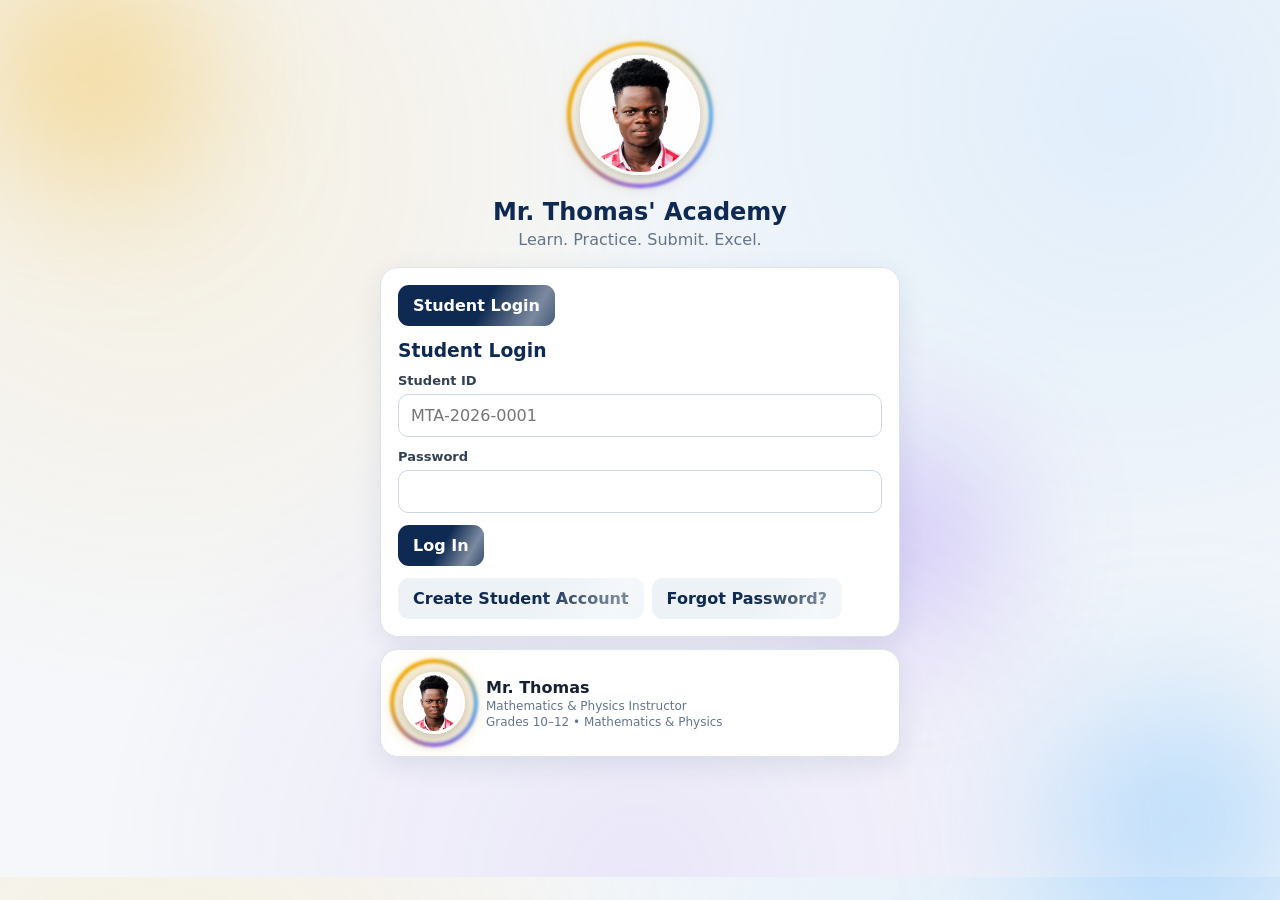
<file: index.html>
<!doctype html>
<html lang="en">
<head>
<meta charset="utf-8">
<meta name="viewport" content="width=device-width,initial-scale=1,viewport-fit=cover">
<meta name="theme-color" content="#0F2A52">
<meta name="description" content="Mr. Thomas' Academy — Learn. Practice. Submit. Excel.">
<title>Mr. Thomas' Academy</title>
<style>
:root{--navy:#0F2A52;--gold:#F2A900;--green:#2F7D4F;--bg:#F5F7FA;--white:#fff;--ink:#172033;--muted:#64748b;--line:#dce3ec;--danger:#b42318;--shadow:0 8px 28px rgba(15,42,82,.09);--glow-a:#F2A900;--glow-b:#4FACFE;--glow-c:#8b5cf6}
*{box-sizing:border-box}body{margin:0;background:var(--bg);color:var(--ink);font-family:Inter,system-ui,-apple-system,Segoe UI,Roboto,Arial,sans-serif}button,input,select,textarea{font:inherit}button{cursor:pointer}.hidden{display:none!important}
header{background:linear-gradient(135deg,var(--navy),#173d73);color:white;position:sticky;top:0;z-index:20}.topbar{max-width:1180px;margin:auto;padding:14px 18px;display:flex;align-items:center;justify-content:space-between;gap:12px}.brand{display:flex;gap:12px;align-items:center}.crest{width:44px;height:44px;border-radius:12px;background:var(--gold);color:var(--navy);display:grid;place-items:center;font-weight:900}.brand h1{font-size:17px;margin:0}.brand p{font-size:11px;margin:3px 0 0;opacity:.8}.iconbtn{border:1px solid #ffffff35;background:#ffffff12;color:white;border-radius:10px;padding:9px 11px}
main{max-width:1180px;margin:auto;padding:20px 14px 90px}.hero{background:linear-gradient(135deg,#fff,#eef4fb);border:1px solid var(--line);border-radius:22px;padding:24px;box-shadow:var(--shadow);margin-bottom:18px}.hero h2{margin:0;color:var(--navy);font-size:clamp(25px,6vw,42px)}.hero p{color:var(--muted);margin:8px 0 0}.grid{display:grid;grid-template-columns:repeat(12,1fr);gap:14px}.col-12{grid-column:span 12}.col-8{grid-column:span 8}.col-6{grid-column:span 6}.col-4{grid-column:span 4}.card{background:var(--white);border:1px solid var(--line);border-radius:18px;padding:17px;box-shadow:var(--shadow)}.card h3{margin:0 0 12px;color:var(--navy)}.stats{display:grid;grid-template-columns:repeat(4,1fr);gap:10px}.stat{padding:15px;border-radius:14px;background:#f8fafc;border:1px solid var(--line)}.stat b{display:block;font-size:25px;color:var(--navy)}.stat span{font-size:12px;color:var(--muted)}
.btn{border:0;border-radius:11px;padding:11px 15px;font-weight:700;background:var(--navy);color:white}.btn.gold{background:var(--gold);color:var(--navy)}.btn.green{background:var(--green)}.btn.light{background:#edf2f7;color:var(--navy)}.btn.danger{background:#fee4e2;color:var(--danger)}.btn:disabled{opacity:.55;cursor:not-allowed}.actions{display:flex;flex-wrap:wrap;gap:8px}
label{display:block;font-size:13px;font-weight:700;margin:0 0 6px;color:#344054}input,select,textarea{width:100%;border:1px solid #cbd5e1;border-radius:10px;padding:11px 12px;background:white;color:var(--ink);outline:none}input:focus,select:focus,textarea:focus{border-color:var(--navy);box-shadow:0 0 0 3px #0f2a5214}textarea{min-height:100px;resize:vertical}.field{margin-bottom:12px}.formgrid{display:grid;grid-template-columns:repeat(2,1fr);gap:12px}.full{grid-column:1/-1}.muted{color:var(--muted)}.small{font-size:12px}.pill{display:inline-flex;padding:5px 9px;border-radius:999px;background:#edf2f7;color:var(--navy);font-size:11px;font-weight:800}.pill.green{background:#e7f5ec;color:#24613d}.pill.gold{background:#fff4d6}.pill.red{background:#fee4e2;color:#9d2118}
table{width:100%;border-collapse:collapse;font-size:13px}th,td{text-align:left;padding:10px;border-bottom:1px solid var(--line);vertical-align:top}th{color:var(--muted);font-size:11px;text-transform:uppercase}a{color:#1456a0}.empty{text-align:center;padding:25px;color:var(--muted)}
.auth{max-width:520px;margin:30px auto}.auth .logo{text-align:center;margin-bottom:18px}.logo .photo-orb{margin-bottom:8px}.logo h2{margin:10px 0 4px;color:var(--navy)}.logo p{margin:0;color:var(--muted)}
nav.bottom{position:fixed;bottom:0;left:0;right:0;background:white;border-top:1px solid var(--line);display:flex;justify-content:center;z-index:30;padding:7px max(7px,env(safe-area-inset-left)) calc(7px + env(safe-area-inset-bottom))}.navinner{width:min(760px,100%);display:flex;overflow:auto}.navitem{flex:1;min-width:74px;border:0;background:none;padding:7px 4px;color:var(--muted);font-size:10px}.navitem b{display:block;font-size:18px;margin-bottom:2px}.navitem.active{color:var(--navy);font-weight:800}
.toast{position:fixed;right:14px;top:75px;z-index:50;max-width:360px;background:var(--navy);color:white;padding:12px 15px;border-radius:12px;box-shadow:var(--shadow)}.toast.err{background:var(--danger)}.spinner{display:inline-block;width:16px;height:16px;border:2px solid #ffffff66;border-top-color:white;border-radius:50%;animation:spin .7s linear infinite;vertical-align:-3px}@keyframes spin{to{transform:rotate(360deg)}}.modal{position:fixed;inset:0;background:#0b173366;display:grid;place-items:center;z-index:40;padding:15px}.modal>div{background:white;border-radius:18px;max-width:650px;width:100%;max-height:90vh;overflow:auto;padding:20px}.photo{width:82px;height:82px;border-radius:50%;object-fit:cover;border:4px solid white;box-shadow:0 2px 12px #0002;background:#e8eef5}.teacher-photo{width:64px;height:64px;border-radius:50%;object-fit:cover}.filebox{border:1px dashed #9aabc0;border-radius:12px;padding:14px;background:#f8fafc}.danger-text{color:var(--danger)}
@media(max-width:760px){.col-8,.col-6,.col-4{grid-column:span 12}.stats{grid-template-columns:repeat(2,1fr)}.formgrid{grid-template-columns:1fr}.hero{padding:18px}.topbar{padding:10px 12px}table{min-width:700px}.tablewrap{overflow:auto}}

/* ================= MODERN ANIMATED UPGRADE ================= */
@keyframes floatY{0%,100%{transform:translateY(0)}50%{transform:translateY(-14px)}}
@keyframes floatSlow{0%,100%{transform:translate(0,0) scale(1)}50%{transform:translate(24px,-34px) scale(1.06)}}
@keyframes spinGlow{to{transform:rotate(360deg)}}
@keyframes spinGlowRev{to{transform:rotate(-360deg)}}
@keyframes fadeUp{from{opacity:0;transform:translateY(16px)}to{opacity:1;transform:translateY(0)}}
@keyframes shimmerBar{0%{background-position:0% 0}100%{background-position:200% 0}}
@keyframes pulseGlow{0%,100%{box-shadow:0 0 16px 2px rgba(242,169,0,.45),0 0 32px 6px rgba(242,169,0,.18)}50%{box-shadow:0 0 24px 5px rgba(79,172,254,.5),0 0 46px 10px rgba(79,172,254,.22)}}
@keyframes lightning{0%,100%{opacity:.5;transform:scale(1)}45%{opacity:1;transform:scale(1.06)}50%{opacity:.35;transform:scale(1)}55%{opacity:.95;transform:scale(1.04)}}

body{position:relative;overflow-x:hidden;background:
  radial-gradient(circle at 12% 18%,rgba(242,169,0,.10),transparent 40%),
  radial-gradient(circle at 88% 12%,rgba(79,172,254,.12),transparent 45%),
  radial-gradient(circle at 50% 100%,rgba(139,92,246,.10),transparent 50%),
  var(--bg);
}
.bg-orb{position:fixed;border-radius:50%;filter:blur(70px);z-index:0;pointer-events:none;opacity:.5}
.bg-orb.o1{width:320px;height:320px;background:radial-gradient(circle,var(--glow-a),transparent 70%);top:-90px;left:-70px;animation:floatSlow 15s ease-in-out infinite}
.bg-orb.o2{width:380px;height:380px;background:radial-gradient(circle,var(--glow-b),transparent 70%);bottom:-110px;right:-90px;animation:floatSlow 19s ease-in-out infinite reverse}
.bg-orb.o3{width:260px;height:260px;background:radial-gradient(circle,var(--glow-c),transparent 70%);top:45%;left:60%;animation:floatSlow 22s ease-in-out infinite}
header,main,nav.bottom,.modal{position:relative;z-index:1}

.card,.hero{position:relative;overflow:hidden;animation:fadeUp .5s cubic-bezier(.2,.8,.2,1) both;transition:transform .35s ease,box-shadow .35s ease}
.card:hover{transform:translateY(-4px);box-shadow:0 18px 40px rgba(15,42,82,.16),0 0 0 1px rgba(242,169,0,.10)}
.hero::before{content:"";position:absolute;top:0;left:0;right:0;height:4px;background:linear-gradient(90deg,var(--glow-a),var(--glow-b),var(--glow-c),var(--glow-a));background-size:250% 100%;animation:shimmerBar 5s linear infinite}

.btn{position:relative;overflow:hidden;transition:transform .2s ease,box-shadow .3s ease;isolation:isolate}
.btn::after{content:"";position:absolute;inset:0;background:linear-gradient(120deg,transparent 35%,rgba(255,255,255,.45) 50%,transparent 65%);background-size:220% 100%;background-position:200% 0;transition:background-position .6s ease}
.btn:hover::after{background-position:-40% 0}
.btn:hover{transform:translateY(-2px);box-shadow:0 8px 20px rgba(15,42,82,.25)}
.btn.gold:hover{box-shadow:0 8px 22px rgba(242,169,0,.5)}
.btn.green:hover{box-shadow:0 8px 22px rgba(47,125,79,.4)}
.btn:active{transform:translateY(0)}

/* Circular glow / lightning photo card */
.photo-orb{position:relative;display:inline-grid;place-items:center;width:var(--orb,86px);height:var(--orb,86px);flex:none}
.photo-orb__ring{position:absolute;inset:-8px;border-radius:50%;background:conic-gradient(from 0deg,var(--glow-a),var(--glow-b),var(--glow-c),var(--gold),var(--glow-a));animation:spinGlow 4.5s linear infinite;filter:blur(1.5px)}
.photo-orb__ring::after{content:"";position:absolute;inset:4px;border-radius:50%;background:var(--white)}
.photo-orb__glow{position:absolute;inset:-16px;border-radius:50%;background:radial-gradient(circle,rgba(242,169,0,.5),transparent 70%);animation:lightning 2.4s ease-in-out infinite;filter:blur(7px)}
.photo-orb img,.photo-orb .initials{position:relative;z-index:2;width:calc(var(--orb,86px) - 10px);height:calc(var(--orb,86px) - 10px);border-radius:50%;object-fit:cover;border:3px solid white;box-shadow:0 4px 18px rgba(15,42,82,.28);animation:floatY 5s ease-in-out infinite}
.photo-orb .initials{display:grid;place-items:center;background:linear-gradient(135deg,var(--navy),#173d73);color:var(--gold);font-weight:900;font-size:calc(var(--orb,86px)*.32)}
.photo-orb.sm{--orb:44px}
.photo-orb.md{--orb:72px}
.photo-orb.lg{--orb:130px}
.teacher-card{display:flex;align-items:center;gap:16px}
.teacher-card h2,.teacher-card h3{margin:0}
.teacher-card p{margin:2px 0 0}

.crest{position:relative;animation:pulseGlow 3.2s ease-in-out infinite}
nav.bottom{backdrop-filter:blur(10px);background:rgba(255,255,255,.85)}
.navitem{transition:transform .2s ease,color .2s ease}
.navitem.active{transform:translateY(-2px)}
.navitem.active b{filter:drop-shadow(0 0 6px rgba(242,169,0,.6))}
.stat{transition:transform .3s ease,box-shadow .3s ease}
.stat:hover{transform:translateY(-3px);box-shadow:0 10px 22px rgba(15,42,82,.14)}

@media(prefers-reduced-motion:reduce){*{animation-duration:.001ms!important;animation-iteration-count:1!important;transition-duration:.001ms!important}}

/* ===== Student dashboard: profile hero + subject cards ===== */
.student-hero{gap:22px}
.student-hero h2{font-size:clamp(22px,5vw,34px)}
.info-grid{display:grid;grid-template-columns:repeat(auto-fit,minmax(150px,1fr));gap:10px;margin-top:14px}
.info-item{background:#fff;border:1px solid var(--line);border-radius:12px;padding:9px 12px}
.info-item span{display:block;font-size:10px;font-weight:800;letter-spacing:.06em;text-transform:uppercase;color:var(--muted)}
.info-item b{display:block;font-size:14px;color:var(--navy);margin-top:2px;word-break:break-word}
.section-title{margin:22px 4px 10px;color:var(--navy);font-size:18px}
.subject-card{cursor:pointer;color:#fff;border:0;padding:24px;min-height:190px;display:flex;flex-direction:column;justify-content:space-between;text-align:left;width:100%}
.subject-card.math{background:linear-gradient(135deg,#0F2A52,#2563c9)}
.subject-card.physics{background:linear-gradient(135deg,#5b21b6,#4FACFE)}
.subject-card .sym{font-size:54px;line-height:1;opacity:.95;filter:drop-shadow(0 4px 10px rgba(0,0,0,.25))}
.subject-card h3{color:#fff;font-size:24px;margin:10px 0 4px}
.subject-card p{margin:0;opacity:.88;font-size:13px}
.subject-card .enter{margin-top:16px;align-self:flex-start;background:var(--gold);color:var(--navy);font-weight:800;border-radius:11px;padding:10px 16px;font-size:14px}
.subject-card:focus-visible{outline:3px solid var(--gold);outline-offset:3px}
@media(max-width:560px){.student-hero{flex-direction:column;text-align:center}.info-grid{text-align:left}}
.owner-actions{display:flex;flex-wrap:wrap;gap:10px;margin-top:14px}
.scope-note{margin-top:12px;padding:10px 12px;border-radius:12px;background:#e7f5ec;color:#24613d;font-size:13px;font-weight:600}
.row-item{padding:12px 0;border-bottom:1px solid var(--line)}
</style>
</head>
<body>
<div class="bg-orb o1"></div><div class="bg-orb o2"></div><div class="bg-orb o3"></div>
<header id="header" class="hidden"><div class="topbar"><div class="brand" id="brandBox"></div><button class="iconbtn" onclick="logout()">Log out</button></div></header>
<main id="app"></main>
<div id="toast" class="toast hidden"></div>
<div id="modal" class="modal hidden"><div id="modalBody"></div></div>
<nav id="bottomNav" class="bottom hidden"><div class="navinner" id="navInner"></div></nav>
<script>
const APP_CONFIG={academyName:"Mr. Thomas' Academy",tagline:"Learn. Practice. Submit. Excel.",teacherName:"Mr. Thomas",teacherRole:"Mathematics & Physics Instructor",teacherPhoto:"[data-uri]",googleAppsScriptUrl:"https://script.google.com/macros/s/AKfycbxEONbImqHPjVdcw5zVo08hDlB22tYhyboOszCPladhUa-_ofcq8hwWFMNDArod7ZyYFQ/exec",demoMode:false,maxFileSizeMB:20,maxPhotoSizeMB:50};
const KEY="mta_session"; let state={user:null,role:null,view:"dashboard",data:{}}; const $=s=>document.querySelector(s);
const esc=x=>String(x??"").replace(/[&<>"']/g,m=>({"&":"&amp;","<":"&lt;",">":"&gt;",'"':"&quot;","'":"&#039;"}[m]));
function toast(msg,err=false){const t=$("#toast");t.textContent=msg;t.className="toast"+(err?" err":"");t.classList.remove("hidden");setTimeout(()=>t.classList.add("hidden"),3500)}
function modal(html){$("#modalBody").innerHTML=html;$("#modal").classList.remove("hidden")}function closeModal(){$("#modal").classList.add("hidden")}
function api(action,data={},auth=true){if(APP_CONFIG.demoMode)return demoApi(action,data);if(!APP_CONFIG.googleAppsScriptUrl)throw Error("Google Apps Script URL is not configured.");return fetch(APP_CONFIG.googleAppsScriptUrl,{method:"POST",headers:{"Content-Type":"text/plain;charset=utf-8"},body:JSON.stringify({action,...data,token:auth?localStorage.getItem(KEY)||"":""})}).then(r=>r.json())}
function ok(x){if(!x.success)throw Error(x.error||"Request failed");return x.data}
function teacherOrb(size){const photo=APP_CONFIG.teacherPhoto;const inner=photo?`<img src="${photo}" alt="${esc(APP_CONFIG.teacherName)}">`:`<div class="initials">${esc((APP_CONFIG.teacherName||"T")[0])}</div>`;return `<div class="photo-orb ${size||""}"><div class="photo-orb__ring"></div><div class="photo-orb__glow"></div>${inner}</div>`}
function initHeader(){const b=$("#brandBox");if(b)b.innerHTML=`${teacherOrb("sm")}<div><h1>${esc(APP_CONFIG.academyName)}</h1><p>${esc(APP_CONFIG.tagline)}</p></div>`}
function setSession(u,role,token){state.user=u;state.role=role;if(token)localStorage.setItem(KEY,token);$("#header").classList.remove("hidden");$("#bottomNav").classList.remove("hidden");render();loadView()}
function logout(){localStorage.removeItem(KEY);state={user:null,role:null,view:"dashboard",data:{}};$("#header").classList.add("hidden");$("#bottomNav").classList.add("hidden");renderLogin()}

function checkPrivateOwnerRoute(){
  if(location.hash==="#owner"){
    $("#header").classList.add("hidden"); $("#bottomNav").classList.add("hidden");
    $("#app").innerHTML=`<section class="auth"><div class="logo">${teacherOrb("lg")}<h2>${esc(APP_CONFIG.academyName)}</h2><p>Private Owner Administration</p></div><div class="card"><div id="authBox"></div></div></section>`;
    showLogin("owner");
    return true;
  }
  return false;
}

function renderLogin(){ $("#header").classList.add("hidden");$("#bottomNav").classList.add("hidden");$("#app").innerHTML=`<section class="auth"><div class="logo">${teacherOrb("lg")}<h2>${esc(APP_CONFIG.academyName)}</h2><p>${esc(APP_CONFIG.tagline)}</p></div><div class="card"><div class="actions" style="margin-bottom:14px"><button class="btn" onclick="showLogin('student')">Student Login</button></div><div id="authBox"></div></div><div class="card teacher-card" style="margin-top:12px">${teacherOrb("md")}<div><b>${esc(APP_CONFIG.teacherName)}</b><p class="muted small">${esc(APP_CONFIG.teacherRole)}</p><p class="small muted">Grades 10–12 • Mathematics & Physics</p></div></div></section>`;showLogin("student")}
function showLogin(type){const b=$("#authBox");if(type==="student")b.innerHTML=`<h3>Student Login</h3><form onsubmit="studentLogin(event)"><div class="field"><label>Student ID</label><input id="sid" required placeholder="MTA-2026-0001"></div><div class="field"><label>Password</label><input id="spw" type="password" required></div><button class="btn" id="loginBtn">Log In</button></form><div class="actions" style="margin-top:12px"><button class="btn light" onclick="registerForm()">Create Student Account</button><button class="btn light" onclick="resetRequestForm()">Forgot Password?</button></div>`;else b.innerHTML=`<h3>Owner Login</h3><p class="muted small">Private administration access.</p><form onsubmit="ownerLogin(event)"><div class="field"><label>Owner email</label><input id="oemail" type="email" required autocomplete="username"></div><div class="field"><label>Password</label><input id="opw" type="password" required autocomplete="current-password"></div><button class="btn">Owner Login</button></form>`}
function registerForm(){modal(`<h3>Create Student Account</h3><form onsubmit="registerStudent(event)"><div class="formgrid"><div class="field full"><label>Full Name</label><input id="rname" required></div><div class="field"><label>Email</label><input id="remail" type="email" required></div><div class="field"><label>Phone (optional)</label><input id="rphone"></div><div class="field"><label>Grade</label><select id="rgrade" required><option value="">Select</option><option>Grade 10</option><option>Grade 11</option><option>Grade 12</option></select></div><div class="field"><label>Section/Class</label><input id="rsection" required></div><div class="field full"><label>School</label><input id="rschool" required></div><div class="field"><label>Password</label><input id="rpw" type="password" minlength="8" required></div><div class="field"><label>Confirm Password</label><input id="rcpw" type="password" minlength="8" required></div><div class="field full filebox"><label>Profile Photo (optional)</label><input id="rphoto" type="file"></div></div><div class="actions"><button class="btn" id="regBtn">Create Account</button><button type="button" class="btn light" onclick="closeModal()">Cancel</button></div></form>`)}
function filePayload(file,maxMB){return new Promise((resolve,reject)=>{if(!file)return resolve(null);if(maxMB&&file.size>maxMB*1024*1024)return reject(new Error("File exceeds "+maxMB+" MB."));const reader=new FileReader();reader.onload=()=>resolve(reader.result);reader.onerror=()=>reject(new Error("Could not read file."));reader.readAsDataURL(file)})}
async function registerStudent(e){e.preventDefault();if(rpw.value!==rcpw.value)return toast("Passwords do not match",true);const f=rphoto.files[0];const btn=$("#regBtn");btn.disabled=true;btn.innerHTML='<span class="spinner"></span> Creating…';try{let photoData=null;if(f){const pf=await shrinkPhoto(f);photoData=await filePayload(pf,APP_CONFIG.maxPhotoSizeMB)}const d=ok(await api("registerStudent",{fullName:rname.value,email:remail.value,phone:rphone.value,grade:rgrade.value,section:rsection.value,school:rschool.value,password:rpw.value,confirmPassword:rcpw.value,photoData,fileName:f?f.name:"",fileType:f?f.type:""},false));if(photoData&&d.profile&&d.profile.photoUrl)savePhotoCache(d.profile.studentId,d.profile.photoUrl,photoData);closeModal();toast("Account created. Your Student ID is "+d.profile.studentId);setSession(d.profile,"student",d.token)}catch(x){toast(x.message,true)}finally{btn.disabled=false;btn.textContent="Create Account"}}
async function studentLogin(e){e.preventDefault();try{const d=ok(await api("loginStudent",{studentId:sid.value.trim(),password:spw.value},false));setSession(d.profile,"student",d.token)}catch(x){toast(x.message,true)}}
async function ownerLogin(e){e.preventDefault();try{const d=ok(await api("loginOwner",{email:document.getElementById("oemail").value.trim(),password:document.getElementById("opw").value},false));setSession(d.owner,"owner",d.token)}catch(x){toast(x.message,true)}}
function resetRequestForm(){modal(`<h3>Forgot Password</h3><p class="muted small">Enter your registered email. A reset link will be sent to it.</p><form onsubmit="requestReset(event)"><div class="field"><label>Registered email</label><input id="resetIdent" type="email" required></div><button class="btn">Send Reset Link</button></form>`)}
async function requestReset(e){e.preventDefault();try{ok(await api("requestPasswordReset",{email:resetIdent.value.trim()},false));closeModal();toast("If the account exists, a reset email has been sent.")}catch(x){toast(x.message,true)}}
function render(){if(!state.user){if(checkPrivateOwnerRoute())return;return renderLogin();}const nav=state.role==="owner"?["dashboard","students","assignments","submissions","resources","announcements","grades","courses","feedback"]:["dashboard","assignments","practice","resources","courses","grades","announcements","feedback","profile"];$("#navInner").innerHTML=nav.map(v=>`<button class="navitem ${(state.view===v||(v==="dashboard"&&(state.view==="subject"||state.view==="class")))?"active":""}" onclick="go('${v}')"><b>${({dashboard:"⌂",students:"♟",assignments:"▣",submissions:"↥",resources:"▤",practice:"✦",grades:"✓",announcements:"!",courses:"◫",feedback:"✎",profile:"●"})[v]}</b>${v[0].toUpperCase()+v.slice(1)}</button>`).join("");const page=state.role==="owner"?ownerPage():studentPage();$("#app").innerHTML=page}
function go(v){state.view=v;render();loadView()}
async function loadView(){try{if(state.role==="student"){if(state.view==="dashboard")state.data=ok(await api("getStudentDashboard",{studentId:state.user.studentId}));else if(state.view==="subject"){state.data.assignments=(ok(await api("getAssignments",{grade:state.user.grade}))||{}).assignments||[];state.data.resources=(ok(await api("getResources",{grade:state.user.grade}))||{}).resources||[]}else if(state.view==="assignments")state.data.assignments=(ok(await api("getAssignments",{grade:state.user.grade}))||{}).assignments;else if(["resources","practice"].includes(state.view)){const rlist=(ok(await api("getResources",{grade:state.user.grade}))||{}).resources||[];state.data.resources=state.view==="practice"?rlist.filter(r=>String(r.category)==="Practice"):rlist;}else if(state.view==="grades")state.data.grades=(ok(await api("getGrades",{studentId:state.user.studentId}))||{}).grades;else if(state.view==="courses")state.data.courses=(ok(await api("getCourses",{}))||{}).courses||[];else if(state.view==="announcements")state.data.announcements=(ok(await api("getAnnouncements",{grade:state.user.grade}))||{}).announcements;else if(state.view==="profile")state.data.profile=(ok(await api("getStudent",{studentId:state.user.studentId}))||{}).profile;}else{
  const b=ok(await api("getOwnerBundle"));
  state.data=state.data||{};
  state.data.stats=b.stats; state.data.students=b.students; state.data.assignments=b.assignments;
  state.data.submissions=b.submissions; state.data.grades=b.grades; state.data.resources=b.resources;
  state.data.announcements=b.announcements; state.data.courses=b.courses; state.data.logs=b.logs; state.data.feedback=b.feedback;
}render()}catch(x){toast(x.message,true)}}
function studentPage(){if(state.view==="dashboard")return studentDashboard();if(state.view==="subject")return studentSubject();if(state.view==="assignments")return studentAssignments();if(state.view==="resources"||state.view==="practice")return studentResources();if(state.view==="courses")return studentCourses();if(state.view==="grades")return studentGrades();if(state.view==="announcements")return studentAnnouncements();if(state.view==="feedback")return studentFeedback();if(state.view==="profile")return profilePage();return `<div class="card">Select a section.</div>`}
function studentCourses(){const arr=state.data.courses||[];return `<div class="hero"><h2>My Courses</h2><p>Courses for ${esc(gradeLabel(state.user.grade))}.</p></div><div class="grid">${arr.length?arr.map(x=>`<div class="col-6"><div class="card"><span class="pill">${esc(x.subject)}</span><h3>${esc(x.courseName)}</h3><p class="muted small">${esc(x.description)}</p></div></div>`).join(""):`<div class="col-12"><div class="card empty">No courses have been added for your grade yet.</div></div>`}</div>`}
function studentFeedback(){return `<div class="hero"><h2>Comments & Feedback</h2><p>Share a comment, question, or suggestion with ${esc(APP_CONFIG.teacherName)}. Your message goes straight to the owner dashboard.</p></div><div class="card"><form onsubmit="sendFeedback(event)"><div class="field"><label>Your message</label><textarea id="fbMessage" required maxlength="2000" placeholder="Type your comment or feedback here…"></textarea></div><button class="btn green" id="fbBtn">Send Feedback</button></form></div>`}
async function sendFeedback(e){e.preventDefault();const msg=$("#fbMessage").value.trim();if(!msg)return toast("Please enter a message",true);const btn=$("#fbBtn");btn.disabled=true;btn.innerHTML='<span class="spinner"></span> Sending…';try{ok(await api("submitFeedback",{message:msg}));$("#fbMessage").value="";toast("Thank you — your feedback has been sent.")}catch(x){toast(x.message,true)}finally{btn.disabled=false;btn.textContent="Send Feedback"}}
function driveId(u){const t=String(u||"");const m=t.match(/\/d\/([-\w]{20,})/)||t.match(/[?&]id=([-\w]{20,})/);return m?m[1]:""}
function savePhotoCache(studentId,photoUrl,data){try{localStorage.setItem("mta_photo_"+studentId,JSON.stringify({id:driveId(photoUrl),data}))}catch(e){}}
function photoSrc(p){if(!p||!p.photoUrl)return "";try{const c=JSON.parse(localStorage.getItem("mta_photo_"+(p.studentId||""))||"null");if(c&&c.data&&c.id&&c.id===driveId(p.photoUrl))return c.data}catch(e){}const id=driveId(p.photoUrl);return id?"https://drive.google.com/thumbnail?id="+id+"&sz=w400":""}
function imgFail(el){const d=document.createElement("div");d.textContent=el.dataset.i||"S";if(el.closest&&el.closest(".photo-orb"))d.className="initials";else{d.className="photo";d.style.cssText="display:grid;place-items:center;color:var(--navy);font-weight:900"}el.replaceWith(d)}
function studentOrb(p,size){const name=(p&&p.fullName)||"S";const ini=esc(name[0].toUpperCase());const src=photoSrc(p);const inner=src?`<img src="${esc(src)}" alt="${esc(name)}" data-i="${ini}" referrerpolicy="no-referrer" onerror="imgFail(this)">`:`<div class="initials">${ini}</div>`;return `<div class="photo-orb ${size||""}"><div class="photo-orb__ring"></div><div class="photo-orb__glow"></div>${inner}</div>`}
async function shrinkPhoto(f,maxPx=500){try{const u=URL.createObjectURL(f);const im=await new Promise((res,rej)=>{const i=new Image();i.onload=()=>res(i);i.onerror=rej;i.src=u});URL.revokeObjectURL(u);const sc=Math.min(1,maxPx/Math.max(im.naturalWidth,im.naturalHeight));const w=Math.max(1,Math.round(im.naturalWidth*sc)),h=Math.max(1,Math.round(im.naturalHeight*sc));const c=document.createElement("canvas");c.width=w;c.height=h;c.getContext("2d").drawImage(im,0,0,w,h);const b=await new Promise(r=>c.toBlob(r,"image/jpeg",.85));return b||f}catch(e){return f}}
function infoItem(l,v){return `<div class="info-item"><span>${esc(l)}</span><b>${esc(v||"—")}</b></div>`}
const SUBJECTS={Mathematics:{cls:"math",sym:"∑",blurb:"Algebra, calculus, geometry and problem solving."},Physics:{cls:"physics",sym:"⚛",blurb:"Mechanics, waves, electricity and modern physics."}};
function subjectCard(name){const x=SUBJECTS[name];return `<div class="col-6"><button class="card subject-card ${x.cls}" onclick="openSubject('${name}')" aria-label="Enter ${name}"><div><div class="sym">${x.sym}</div><h3>${name}</h3><p>${x.blurb}</p></div><span class="enter">Enter ${name} →</span></button></div>`}
function openSubject(name){state.subject=name;go("subject")}
function sameSubject(a,b){return String(a||"").trim().toLowerCase()===String(b||"").trim().toLowerCase()}
function studentSubject(){const sub=state.subject||"Mathematics";const x=SUBJECTS[sub]||SUBJECTS.Mathematics;const asg=(state.data.assignments||[]).filter(a=>sameSubject(a.subject,sub));const res=(state.data.resources||[]).filter(r=>sameSubject(r.subject,sub));return `<div class="hero"><button class="btn light" onclick="go('dashboard')" style="margin-bottom:12px">← Back to Dashboard</button><h2>${x.sym} ${esc(sub)}</h2><p>${esc(gradeLabel(state.user.grade))} • ${esc(x.blurb)}</p></div><div class="grid"><div class="col-6"><div class="card"><h3>Assignments</h3>${assignmentList(asg,true)}</div></div><div class="col-6"><div class="card"><h3>Learning Resources</h3>${res.length?res.map(r=>`<div style="padding:12px 0;border-bottom:1px solid var(--line)"><span class="pill">${esc(r.category)}</span> <b>${esc(r.title)}</b><div class="small muted">${esc(r.description)}</div><div class="actions" style="margin-top:7px"><a class="btn light" href="${esc(r.fileUrl)}" target="_blank">Open file</a></div></div>`).join(""):`<div class="empty">No ${esc(sub)} resources yet.</div>`}</div></div></div>`}
function studentDashboard(){const d=state.data||{};const p=d.profile||state.user;return `<div class="hero teacher-card student-hero">${studentOrb(p,"lg")}<div style="flex:1;min-width:0"><h2>Welcome, ${esc(p.fullName)}</h2><div class="info-grid">${infoItem("School",p.school)}${infoItem("Class",p.section)}${infoItem("Grade",gradeLabel(p.grade))}${infoItem("Student ID",p.studentId)}</div></div></div><h3 class="section-title">Choose your subject</h3><div class="grid">${subjectCard("Mathematics")}${subjectCard("Physics")}</div><h3 class="section-title">My progress</h3><div class="grid"><div class="col-12"><div class="card"><div class="stats">${stat("Assignments",d.stats?.assignments||0)}${stat("Pending",d.stats?.pending||0)}${stat("Submitted",d.stats?.submitted||0)}${stat("Graded",d.stats?.graded||0)}</div></div></div><div class="col-8"><div class="card"><h3>Recent Assignments</h3>${assignmentList(d.assignments||[],true)}</div></div><div class="col-4"><div class="card"><h3>Recent Grades</h3>${gradeList(d.grades||[])}</div></div></div>`}
function stat(a,b){return `<div class="stat"><b>${esc(b)}</b><span>${esc(a)}</span></div>`}
function assignmentList(a,withSubmit=false){if(!a.length)return `<div class="empty">No assignments found.</div>`;return a.map(x=>`<div style="padding:12px 0;border-bottom:1px solid var(--line)"><b>${esc(x.title)}</b> <span class="pill">${esc(x.subject)}</span><div class="small muted">${esc(x.grade)} • Due ${esc(x.dueDate||"—")}</div><div class="actions" style="margin-top:7px"><button class="btn light" onclick="viewAssignment('${esc(x.assignmentId)}')">View</button>${withSubmit&&!x.submitted?`<button class="btn green" onclick="submitForm('${esc(x.assignmentId)}')">Submit</button>`:""}${x.submitted?`<span class="pill green">Submitted</span>`:""}</div></div>`).join("")}
function gradeList(a){if(!a.length)return `<div class="empty">No grades yet.</div>`;return a.slice(0,5).map(x=>`<div style="padding:10px 0;border-bottom:1px solid var(--line)"><b>${esc(x.score)}/${esc(x.maxScore)}</b> <span class="pill">${esc(x.percentage)}%</span><div class="small muted">${esc(x.assignmentTitle||x.assignmentId)}</div></div>`).join("")}
async function viewAssignment(id){try{const x=(ok(await api("getAssignment",{assignmentId:id}))||{}).assignment||{};modal(`<h3>${esc(x.title)}</h3><p><span class="pill">${esc(x.subject)}</span> <span class="pill">${esc(x.grade)}</span></p><p>${esc(x.description)}</p><h4>Instructions</h4><p>${esc(x.instructions)}</p><p class="small muted">Posted: ${esc(x.postedDate)} • Due: ${esc(x.dueDate)} • Max score: ${esc(x.maxScore)}</p>${x.attachmentUrl?`<a class="btn light" href="${esc(x.attachmentUrl)}" target="_blank">Open attachment</a>`:""}<div style="margin-top:15px"><button class="btn green" onclick="closeModal();submitForm('${esc(id)}')">Submit assignment</button></div>`)}catch(e){toast(e.message,true)}}
function fmt(b){return b>=1048576?(b/1048576).toFixed(1)+" MB":Math.max(1,Math.round(b/1024))+" KB"}
let subFiles=[];const IMG_MAX=10,IMG_PX=1600;
function isImg(f){return /^image\//.test(f.type||"")||/\.(jpe?g|png|webp|heic|heif)$/i.test(f.name||"")}
function submitForm(id){subFiles=[];modal(`<h3>Submit Assignment</h3><p class="small muted">Upload <b>one document</b> (PDF, Word…) <b>or up to ${IMG_MAX} photos</b> of your work. Photos are combined into one PDF, in the order shown below.</p><div class="filebox"><label>Choose file(s) — maximum ${APP_CONFIG.maxFileSizeMB} MB in total</label><input id="subFile" type="file" multiple accept="image/*,.pdf,.doc,.docx,.xls,.xlsx,.ppt,.pptx,.txt,.zip"><p class="small muted" style="margin:8px 0 0">You can pick photos several times to add more.</p></div><div id="subList"></div><p id="subInfo" class="small muted"></p><button class="btn green" id="subBtn" onclick="submitAssignment('${esc(id)}')">Upload & Submit</button>`);$("#subFile").onchange=e=>{subFiles.push(...e.target.files);e.target.value="";renderSubList()}}
function renderSubList(){const box=$("#subList");if(!box)return;box.innerHTML=subFiles.map((f,i)=>`<div style="display:flex;align-items:center;gap:10px;padding:8px 0;border-bottom:1px solid var(--line)">${isImg(f)?`<img src="${URL.createObjectURL(f)}" alt="" style="width:44px;height:44px;object-fit:cover;border-radius:8px;background:#e8eef5">`:`<div class="pill">FILE</div>`}<div style="flex:1;min-width:0"><div class="small" style="overflow:hidden;text-overflow:ellipsis;white-space:nowrap">${isImg(f)&&subFiles.length>1?`Page ${i+1} • `:""}${esc(f.name)}</div><div class="small muted">${fmt(f.size)}</div></div><button type="button" class="btn light" style="padding:6px 9px" onclick="subMove(${i},-1)" ${i===0?"disabled":""}>↑</button><button type="button" class="btn light" style="padding:6px 9px" onclick="subMove(${i},1)" ${i===subFiles.length-1?"disabled":""}>↓</button><button type="button" class="btn danger" style="padding:6px 9px" onclick="subRemove(${i})">✕</button></div>`).join("");const imgs=subFiles.filter(isImg).length;$("#subInfo").textContent=subFiles.length?(imgs===subFiles.length?`${plural(imgs,"photo")} selected (max ${IMG_MAX}) — will be combined into one PDF.`:`${plural(subFiles.length,"file")} selected.`):""}
function subMove(i,d){const j=i+d;if(j<0||j>=subFiles.length)return;[subFiles[i],subFiles[j]]=[subFiles[j],subFiles[i]];renderSubList()}
function subRemove(i){subFiles.splice(i,1);renderSubList()}
function validateSubFiles(){if(!subFiles.length)return "Select a file or photos first";const imgs=subFiles.filter(isImg).length;if(imgs===subFiles.length){if(imgs>IMG_MAX)return `You can upload at most ${IMG_MAX} photos. Remove ${imgs-IMG_MAX}.`;return null}if(subFiles.length>1)return `Choose either one document or up to ${IMG_MAX} photos — not a mix.`;return null}
function imgToJpeg(f){return new Promise((res,rej)=>{const u=URL.createObjectURL(f);const im=new Image();im.onload=async()=>{try{let w=im.naturalWidth,h=im.naturalHeight;const sc=Math.min(1,IMG_PX/Math.max(w,h));w=Math.max(1,Math.round(w*sc));h=Math.max(1,Math.round(h*sc));const c=document.createElement("canvas");c.width=w;c.height=h;const x=c.getContext("2d");x.fillStyle="#fff";x.fillRect(0,0,w,h);x.drawImage(im,0,0,w,h);const blob=await new Promise(r=>c.toBlob(r,"image/jpeg",.82));if(!blob)throw 0;res({w,h,buf:new Uint8Array(await blob.arrayBuffer())})}catch(e){rej(new Error(`Could not process "${f.name}".`))}finally{URL.revokeObjectURL(u)}};im.onerror=()=>{URL.revokeObjectURL(u);rej(new Error(`Could not read "${f.name}". Please use a JPG or PNG photo.`))};im.src=u})}
function makePdf(pages){const enc=new TextEncoder(),parts=[],offs=[];let len=0;const push=b=>{const u=typeof b==="string"?enc.encode(b):b;parts.push(u);len+=u.length};push("%PDF-1.4\n");const n=pages.length;const obj=(num,body)=>{offs[num]=len;push(`${num} 0 obj\n${body}\nendobj\n`)};obj(1,"<< /Type /Catalog /Pages 2 0 R >>");obj(2,`<< /Type /Pages /Kids [${pages.map((_,i)=>`${3+3*i} 0 R`).join(" ")}] /Count ${n} >>`);pages.forEach((p,i)=>{const PW=595,PH=Math.round(595*p.h/p.w),pg=3+3*i,ct=4+3*i,im=5+3*i;obj(pg,`<< /Type /Page /Parent 2 0 R /MediaBox [0 0 ${PW} ${PH}] /Resources << /XObject << /Im0 ${im} 0 R >> >> /Contents ${ct} 0 R >>`);const cs=`q ${PW} 0 0 ${PH} 0 0 cm /Im0 Do Q`;obj(ct,`<< /Length ${cs.length} >>\nstream\n${cs}\nendstream`);offs[im]=len;push(`${im} 0 obj\n<< /Type /XObject /Subtype /Image /Width ${p.w} /Height ${p.h} /ColorSpace /DeviceRGB /BitsPerComponent 8 /Filter /DCTDecode /Length ${p.buf.length} >>\nstream\n`);push(p.buf);push("\nendstream\nendobj\n")});const total=2+3*n,xref=len;let x=`xref\n0 ${total+1}\n0000000000 65535 f \n`;for(let k=1;k<=total;k++)x+=String(offs[k]).padStart(10,"0")+" 00000 n \n";push(x+`trailer\n<< /Size ${total+1} /Root 1 0 R >>\nstartxref\n${xref}\n%%EOF`);return new Blob(parts,{type:"application/pdf"})}

async function submitAssignment(id){const err=validateSubFiles();if(err)return toast(err,true);const btn=$("#subBtn");btn.disabled=true;btn.innerHTML='<span class="spinner"></span> Preparing…';try{let blob,name,type;if(subFiles.length===1&&!isImg(subFiles[0])){blob=subFiles[0];name=blob.name;type=blob.type||"application/octet-stream";if(!blob.type)blob=new Blob([blob],{type})}else{const pages=[];for(const f of subFiles)pages.push(await imgToJpeg(f));blob=makePdf(pages);name="Work-"+(state.user.studentId||"student")+"-"+Date.now()+".pdf";type="application/pdf"}if(blob.size>APP_CONFIG.maxFileSizeMB*1024*1024)throw new Error("Your files are too large ("+fmt(blob.size)+"). Remove some photos or use smaller ones.");btn.innerHTML='<span class="spinner"></span> Uploading…';const fileData=await filePayload(blob,APP_CONFIG.maxFileSizeMB);ok(await api("submitAssignment",{assignmentId:id,fileData,fileName:name,fileType:type}));closeModal();toast("Assignment submitted");loadView()}catch(e){toast(e.message,true);btn.disabled=false;btn.textContent="Upload & Submit"}}
function studentAssignments(){return `<div class="hero"><h2>Assignments</h2><p>Assignments for ${esc(gradeLabel(state.user.grade))}.</p></div><div class="card">${assignmentList(state.data.assignments||[],true)}</div>`}
function studentResources(){const arr=state.data.resources||[];return `<div class="hero"><h2>${state.view==="practice"?"Practice Center":"Learning Resources"}</h2><p>Mathematics and Physics materials for ${esc(gradeLabel(state.user.grade))}.</p></div><div class="grid">${arr.length?arr.map(x=>`<div class="col-6"><div class="card"><span class="pill">${esc(x.category)}</span><h3>${esc(x.title)}</h3><p class="muted">${esc(x.description)}</p><p class="small">${esc(x.subject)} • ${esc(x.grade)}</p><a class="btn light" href="${esc(x.fileUrl)}" target="_blank">Open file</a></div></div>`).join(""):`<div class="col-12"><div class="card empty">No resources available.</div></div>`}</div>`}
function studentGrades(){return `<div class="hero"><h2>My Grades</h2></div><div class="card tablewrap"><table><thead><tr><th>Assignment</th><th>Score</th><th>Percent</th><th>Feedback</th><th>Date</th></tr></thead><tbody>${(state.data.grades||[]).map(x=>`<tr><td>${esc(x.assignmentTitle||x.assignmentId)}</td><td>${esc(x.score)}/${esc(x.maxScore)}</td><td>${esc(x.percentage)}%</td><td>${esc(x.feedback)}</td><td>${esc(x.gradedAt)}</td></tr>`).join("")||`<tr><td colspan="5" class="empty">No grades yet.</td></tr>`}</tbody></table></div>`}
function studentAnnouncements(){return `<div class="hero"><h2>Announcements</h2></div><div class="grid">${(state.data.announcements||[]).map(x=>`<div class="col-6"><div class="card"><span class="pill">${esc(x.audience)}</span><h3>${esc(x.title)}</h3><p>${esc(x.message)}</p><small class="muted">${esc(x.publishedAt)}</small></div></div>`).join("")||`<div class="col-12"><div class="card empty">No announcements.</div></div>`}</div>`}
function profilePage(){const p=state.data.profile||state.user;return `<div class="hero"><h2>My Profile</h2></div><div class="card"><div style="display:flex;gap:15px;align-items:center;margin-bottom:18px">${photoSrc(p)?`<img class="photo" src="${esc(photoSrc(p))}" alt="" data-i="${esc((p.fullName||"S")[0].toUpperCase())}" referrerpolicy="no-referrer" onerror="imgFail(this)">`:`<div class="photo" style="display:grid;place-items:center;color:var(--navy);font-weight:900">${esc((p.fullName||"S")[0])}</div>`}<div><h3>${esc(p.fullName)}</h3><span class="pill">${esc(p.studentId)}</span></div></div><div class="formgrid"><p><b>Grade</b><br>${esc(gradeLabel(p.grade))}</p><p><b>Section</b><br>${esc(p.section)}</p><p><b>School</b><br>${esc(p.school)}</p><p><b>Email</b><br>${esc(p.email)}</p><p><b>Phone</b><br>${esc(p.phone||"—")}</p><p><b>Status</b><br>${esc(p.status)}</p></div><div class="filebox"><label>Change profile photo</label><input id="newPhoto" type="file" onchange="uploadPhoto()"></div></div>`}
async function uploadPhoto(){const f=$("#newPhoto").files[0];if(!f)return;try{const pf=await shrinkPhoto(f);const data=await filePayload(pf,APP_CONFIG.maxPhotoSizeMB);const r=ok(await api("saveStudentPhoto",{photoData:data,fileName:pf===f?f.name:"photo.jpg",fileType:pf.type}))||{};if(r.photoUrl){savePhotoCache(state.user.studentId,r.photoUrl,data);state.user.photoUrl=r.photoUrl}toast("Profile photo updated");loadView()}catch(e){toast(e.message,true)}}
function ownerPage(){if(state.view==="dashboard")return ownerDashboard();if(state.view==="class")return ownerClass();if(state.view==="students")return ownerStudents();if(state.view==="assignments")return ownerAssignments();if(state.view==="submissions")return ownerSubmissions();if(state.view==="resources")return ownerResources();if(state.view==="announcements")return ownerAnnouncements();if(state.view==="grades")return ownerGrades();if(state.view==="courses")return ownerCourses();if(state.view==="feedback")return ownerFeedback()}
function ownerFeedback(){const arr=state.data.feedback||[];return `<div class="hero"><h2>Student Feedback</h2><p>Comments and feedback submitted by students.</p></div><div class="grid">${arr.length?arr.map(x=>`<div class="col-6"><div class="card"><span class="pill">${esc(x.studentName)} • Grade ${esc(x.grade)}</span><p style="margin-top:8px">${esc(x.message)}</p><div class="actions" style="margin-top:10px"><small class="muted">${esc(x.submittedAt)}</small><button class="btn danger" onclick="removeFeedback('${esc(x.feedbackId)}')">Delete</button></div></div></div>`).join(""):`<div class="col-12"><div class="card empty">No feedback submitted yet.</div></div>`}</div>`}
async function removeFeedback(id){try{ok(await api("deleteFeedback",{feedbackId:id}));toast("Feedback removed");loadView()}catch(e){toast(e.message,true)}}

const GRADES=["10","11","12"],SUBJ=["Mathematics","Physics"];
function gnum(g){return String(g??"").replace(/grade/ig,"").trim()}
function gradeLabel(g){const n=gnum(g);return n?"Grade "+n:""}
function plural(n,w){return n+" "+w+(n===1?"":"s")}
function inClass(o,g,sub){return gnum(o.grade)===g&&sameSubject(o.subject,sub)}
function ownerDashboard(){const d=state.data||{};const s=d.stats||{};const stu=d.students||[];
const classes=GRADES.map(g=>{const n=stu.filter(x=>gnum(x.grade)===g).length;return `<h3 class="section-title">${gradeLabel(g)} <span class="pill">${plural(n,"student")}</span></h3><div class="grid">${SUBJ.map(sub=>{const x=SUBJECTS[sub];const a=(d.assignments||[]).filter(o=>inClass(o,g,sub)).length;const r=(d.resources||[]).filter(o=>inClass(o,g,sub)).length;return `<div class="col-6"><button class="card subject-card ${x.cls}" onclick="openClass('${g}','${sub}')" aria-label="Manage ${gradeLabel(g)} ${sub}"><div><div class="sym">${x.sym}</div><h3>${gradeLabel(g)} • ${sub}</h3><p>${plural(a,"assignment")} • ${plural(r,"resource")}</p></div><span class="enter">Manage →</span></button></div>`}).join("")}</div>`}).join("");
return `<div class="hero teacher-card">${teacherOrb("lg")}<div><h2>Welcome back, ${esc(APP_CONFIG.teacherName)}</h2><p>${esc(APP_CONFIG.teacherRole)} • Full administration of ${esc(APP_CONFIG.academyName)}</p></div></div><h3 class="section-title">Your classes</h3><p class="muted small" style="margin:-4px 4px 0">Open a class to upload assignments and resources. Each upload is visible only to students of that grade.</p>${classes}<h3 class="section-title">Overview</h3><div class="card"><div class="stats">${stat("Total Students",s.totalStudents||0)}${stat("Grade 10",s.grade10||0)}${stat("Grade 11",s.grade11||0)}${stat("Grade 12",s.grade12||0)}</div><div class="stats" style="margin-top:10px">${stat("Active Assignments",s.activeAssignments||0)}${stat("Pending Submissions",s.pendingSubmissions||0)}${stat("Graded",s.gradedSubmissions||0)}${stat("Courses",s.courses||0)}</div></div>`}
function openClass(g,sub){state.cg=g;state.cs=sub;go("class")}
function ownerClass(){const g=state.cg||"10",sub=state.cs||"Mathematics",x=SUBJECTS[sub];const d=state.data||{};const asg=(d.assignments||[]).filter(o=>inClass(o,g,sub));const res=(d.resources||[]).filter(o=>inClass(o,g,sub));const n=(d.students||[]).filter(o=>gnum(o.grade)===g).length;
return `<div class="hero"><button class="btn light" onclick="go('dashboard')" style="margin-bottom:12px">← All classes</button><h2>${x.sym} ${gradeLabel(g)} • ${sub}</h2><p>${plural(n,"student")} enrolled</p><div class="scope-note">Anything uploaded here is visible only to ${gradeLabel(g)} students. Other grades cannot see or open it.</div><div class="owner-actions"><button class="btn gold" onclick="assignmentForm('${g}','${sub}')">+ New Assignment</button><button class="btn green" onclick="resourceForm('${g}','${sub}')">+ Upload Resource</button></div></div><div class="grid"><div class="col-6"><div class="card"><h3>Assignments (${asg.length})</h3>${asg.length?asg.map(a=>`<div class="row-item"><b>${esc(a.title)}</b><div class="small muted">Due ${esc(a.dueDate||"—")} • Max ${esc(a.maxScore)}</div><div class="actions" style="margin-top:7px"><button class="btn danger" onclick="ownerDelete('deleteAssignment',{assignmentId:'${esc(a.assignmentId)}'})">Delete</button></div></div>`).join(""):`<div class="empty">No ${sub} assignments for ${gradeLabel(g)} yet.</div>`}</div></div><div class="col-6"><div class="card"><h3>Resources (${res.length})</h3>${res.length?res.map(r=>`<div class="row-item"><span class="pill">${esc(r.category)}</span> <b>${esc(r.title)}</b><div class="small muted">${esc(r.description)}</div><div class="actions" style="margin-top:7px"><a class="btn light" href="${esc(r.fileUrl)}" target="_blank">Open file</a><button class="btn danger" onclick="ownerDelete('deleteResource',{resourceId:'${esc(r.resourceId)}'})">Delete</button></div></div>`).join(""):`<div class="empty">No ${sub} resources for ${gradeLabel(g)} yet.</div>`}</div></div></div>`}
function gsFields(g,sub){return `<div class="field"><label>Grade (class)</label><select id="fGrade" required onchange="gsHint()"><option value="">Select</option>${GRADES.map(x=>`<option value="${x}" ${x===g?"selected":""}>${gradeLabel(x)}</option>`).join("")}</select></div><div class="field"><label>Subject</label><select id="fSubject" required onchange="gsHint()"><option value="">Select</option>${SUBJ.map(x=>`<option ${x===sub?"selected":""}>${x}</option>`).join("")}</select></div><div class="full scope-note" id="gsHint"></div>`}
function gsHint(){const g=$("#fGrade").value,s=$("#fSubject").value;$("#gsHint").textContent=g&&s?`Only ${gradeLabel(g)} students will see this ${s} item.`:"Choose the grade and subject this is for."}
function assignmentForm(g,sub){modal(`<h3>New Assignment</h3><form onsubmit="saveAssignment(event)"><div class="formgrid">${gsFields(g,sub)}<div class="field full"><label>Title</label><input id="fTitle" required></div><div class="field full"><label>Description</label><textarea id="fDesc"></textarea></div><div class="field full"><label>Instructions</label><textarea id="fInstr"></textarea></div><div class="field"><label>Due date</label><input id="fDue" type="date"></div><div class="field"><label>Maximum score</label><input id="fMax" type="number" min="1" value="100"></div><div class="field full filebox"><label>Attachment (optional, max ${APP_CONFIG.maxFileSizeMB} MB)</label><input id="fFile" type="file"></div></div><div class="actions"><button class="btn gold" id="fBtn">Publish Assignment</button><button type="button" class="btn light" onclick="closeModal()">Cancel</button></div></form>`);gsHint()}
async function saveAssignment(e){e.preventDefault();const btn=$("#fBtn");btn.disabled=true;btn.innerHTML='<span class="spinner"></span> Publishing…';try{const f=$("#fFile").files[0];const att=f?await filePayload(f,APP_CONFIG.maxFileSizeMB):null;const g=$("#fGrade").value;ok(await api("createAssignment",{title:$("#fTitle").value.trim(),subject:$("#fSubject").value,grade:g,description:$("#fDesc").value,instructions:$("#fInstr").value,dueDate:$("#fDue").value,maxScore:$("#fMax").value||100,attachmentData:att,attachmentName:f?f.name:"",attachmentType:f?f.type:""}));closeModal();toast("Assignment published to "+gradeLabel(g));loadView()}catch(x){toast(x.message,true);btn.disabled=false;btn.textContent="Publish Assignment"}}
function resourceForm(g,sub){modal(`<h3>Upload Resource</h3><form onsubmit="saveResource(event)"><div class="formgrid">${gsFields(g,sub)}<div class="field full"><label>Title</label><input id="fTitle" required></div><div class="field"><label>Type</label><select id="fCat"><option>Learning Resource</option><option>Practice</option><option>Notes</option></select></div><div class="field full"><label>Description</label><textarea id="fDesc"></textarea></div><div class="field full filebox"><label>File (required, max ${APP_CONFIG.maxFileSizeMB} MB)</label><input id="fFile" type="file" required></div></div><div class="actions"><button class="btn green" id="fBtn">Upload Resource</button><button type="button" class="btn light" onclick="closeModal()">Cancel</button></div></form>`);gsHint()}
async function saveResource(e){e.preventDefault();const btn=$("#fBtn");btn.disabled=true;btn.innerHTML='<span class="spinner"></span> Uploading…';try{const f=$("#fFile").files[0];if(!f)throw new Error("Select a file");const fileData=await filePayload(f,APP_CONFIG.maxFileSizeMB);const g=$("#fGrade").value;ok(await api("uploadTeacherResource",{title:$("#fTitle").value.trim(),subject:$("#fSubject").value,grade:g,category:$("#fCat").value,description:$("#fDesc").value,fileData,fileName:f.name,fileType:f.type}));closeModal();toast("Resource uploaded to "+gradeLabel(g));loadView()}catch(x){toast(x.message,true);btn.disabled=false;btn.textContent="Upload Resource"}}
function ownerResources(){const arr=(state.data.resources||[]).slice().sort((a,b)=>gnum(a.grade).localeCompare(gnum(b.grade))||String(a.subject).localeCompare(String(b.subject)));return `<div class="hero"><h2>Resources</h2><p>All uploaded materials, by grade.</p><div class="owner-actions"><button class="btn green" onclick="resourceForm()">+ Upload Resource</button></div></div><div class="card tablewrap"><table><thead><tr><th>Grade</th><th>Subject</th><th>Title</th><th>Type</th><th>Actions</th></tr></thead><tbody>${arr.map(r=>`<tr><td>${esc(gradeLabel(r.grade))}</td><td>${esc(r.subject)}</td><td>${esc(r.title)}</td><td>${esc(r.category)}</td><td><a class="btn light" href="${esc(r.fileUrl)}" target="_blank">Open</a> <button class="btn danger" onclick="ownerDelete('deleteResource',{resourceId:'${esc(r.resourceId)}'})">Delete</button></td></tr>`).join("")||`<tr><td colspan="5" class="empty">No resources uploaded yet.</td></tr>`}</tbody></table></div>`}
async function ownerDelete(action,params){if(!confirm("Delete this permanently? This cannot be undone."))return;try{ok(await api(action,params));toast("Deleted");loadView()}catch(e){toast(e.message,true)}}
async function studentStatus(id,action){try{ok(await api(action,{studentId:id}));toast("Student updated");loadView()}catch(e){toast(e.message,true)}}

let stuQ="",stuG="",stuS="";
function stuFiltered(){const q=stuQ.trim().toLowerCase();return (state.data.students||[]).filter(x=>(!stuG||gnum(x.grade)===stuG)&&(!stuS||String(x.status).toLowerCase()===stuS)&&(!q||[x.studentId,x.fullName,x.email,x.school,x.section].some(v=>String(v||"").toLowerCase().includes(q))))}
function studentRows(){const arr=stuFiltered();return arr.map(x=>{const act=String(x.status).toLowerCase()==="active";return `<tr><td>${esc(x.studentId)}</td><td><b>${esc(x.fullName)}</b><div class="small muted">${esc(x.email)}</div></td><td>${esc(gradeLabel(x.grade))}<div class="small muted">Class ${esc(x.section)}</div></td><td>${esc(x.school)}</td><td><span class="pill ${act?"green":"red"}">${esc(x.status)}</span></td><td><div class="actions"><button class="btn light" onclick="resetStudentPw('${esc(x.studentId)}')">Reset password</button>${act?`<button class="btn danger" onclick="studentStatus('${esc(x.studentId)}','suspendStudent')">Suspend</button>`:`<button class="btn green" onclick="studentStatus('${esc(x.studentId)}','reactivateStudent')">Reactivate</button>`}<button class="btn danger" onclick="removeStudent('${esc(x.studentId)}')">Remove</button></div></td></tr>`}).join("")||`<tr><td colspan="6" class="empty">No students match.</td></tr>`}
function filterStudents(){stuQ=$("#stuQ").value;stuG=$("#stuG").value;stuS=$("#stuS").value;$("#stuBody").innerHTML=studentRows();$("#stuCount").textContent=plural(stuFiltered().length,"student")}
function ownerStudents(){return `<div class="hero"><h2>Students</h2><p><span id="stuCount">${plural(stuFiltered().length,"student")}</span> • Reset passwords, suspend or remove accounts.</p><div class="owner-actions"><button class="btn light" onclick="loadView()">Refresh</button></div></div><div class="card"><div class="formgrid" style="margin-bottom:12px"><div class="field full" style="margin:0"><input id="stuQ" type="search" placeholder="Search name, ID, email, school or class…" value="${esc(stuQ)}" oninput="filterStudents()"></div><div class="field" style="margin:0"><select id="stuG" onchange="filterStudents()"><option value="">All grades</option>${GRADES.map(g=>`<option value="${g}" ${g===stuG?"selected":""}>${gradeLabel(g)}</option>`).join("")}</select></div><div class="field" style="margin:0"><select id="stuS" onchange="filterStudents()"><option value="">All statuses</option><option value="active" ${stuS==="active"?"selected":""}>Active</option><option value="suspended" ${stuS==="suspended"?"selected":""}>Suspended</option></select></div></div><div class="tablewrap"><table><thead><tr><th>ID</th><th>Student</th><th>Grade / Class</th><th>School</th><th>Status</th><th>Actions</th></tr></thead><tbody id="stuBody">${studentRows()}</tbody></table></div></div>`}
function stuName(id){const x=(state.data.students||[]).find(s=>s.studentId===id);return x?x.fullName:id}
async function removeStudent(id){if(!confirm(`Permanently remove ${stuName(id)} (${id})?\n\nTheir account, submissions and grades will be deleted. This cannot be undone.\n\n(To just block access, use Suspend instead.)`))return;try{ok(await api("deleteStudent",{studentId:id}));toast("Student removed");loadView()}catch(e){toast(e.message,true)}}
async function resetStudentPw(id,custom){if(!custom&&!confirm(`Reset the password for ${stuName(id)} (${id})?\n\nTheir old password will stop working. You will get a new one to give them.`))return;try{const d=ok(await api("ownerResetStudentPassword",{studentId:id,newPassword:custom||""}));modal(`<h3>New password</h3><p><b>${esc(d.fullName)}</b> • ${esc(d.studentId)}</p><div class="card" style="text-align:center;box-shadow:none"><div id="newPwText" style="font-size:26px;font-weight:800;letter-spacing:.06em;color:var(--navy);word-break:break-all">${esc(d.password)}</div></div><p class="small muted">Give this to the student. It is shown only now and can't be viewed again (passwords are stored scrambled for safety). Ask them to keep it private.</p><div class="actions"><button class="btn gold" onclick="copyPw()">Copy password</button><button class="btn light" onclick="closeModal()">Done</button></div>`)}catch(e){toast(e.message,true)}}
function copyPw(){const t=$("#newPwText").textContent;(navigator.clipboard?navigator.clipboard.writeText(t):Promise.reject()).then(()=>toast("Password copied")).catch(()=>toast("Select and copy the password manually",true))}

function ownerAssignments(){return `<div class="hero"><h2>Assignments</h2><button class="btn gold" onclick="assignmentForm()">+ New Assignment</button></div><div class="grid">${(state.data.assignments||[]).map(x=>`<div class="col-6"><div class="card"><span class="pill">${esc(x.subject)} • Grade ${esc(x.grade)}</span><h3>${esc(x.title)}</h3><p>${esc(x.description)}</p><small>Due: ${esc(x.dueDate||"No due date")} • Max: ${esc(x.maxScore)}</small><div class="actions" style="margin-top:10px"><button class="btn danger" onclick="ownerDelete('deleteAssignment',{assignmentId:'${esc(x.assignmentId)}'})">Delete</button></div></div></div>`).join("")||`<div class="col-12"><div class="card empty">No assignments.</div></div>`}</div>`}

/* ===== Owner: Submissions, Grades, Courses, Announcements ===== */
function asgOf(id){return (state.data.assignments||[]).find(a=>String(a.assignmentId)===String(id))}
function gradeOfSub(sid){return (state.data.grades||[]).find(g=>String(g.submissionId)===String(sid))}
function dt(x){const d=new Date(x);return isNaN(d)?String(x||"—"):d.toLocaleString([], {dateStyle:"medium",timeStyle:"short"})}
function classPill(a){return a&&a.grade?`<span class="pill">${esc(gradeLabel(a.grade))} • ${esc(a.subject)}</span>`:""}
function gsFilterBar(idPrefix,fn,withStatus){return `<div class="formgrid" style="margin-bottom:12px"><div class="field full" style="margin:0"><input id="${idPrefix}Q" type="search" placeholder="Search student or assignment…" oninput="${fn}()"></div><div class="field" style="margin:0"><select id="${idPrefix}G" onchange="${fn}()"><option value="">All grades</option>${GRADES.map(g=>`<option value="${g}">${gradeLabel(g)}</option>`).join("")}</select></div><div class="field" style="margin:0"><select id="${idPrefix}Sub" onchange="${fn}()"><option value="">Both subjects</option>${SUBJ.map(x=>`<option>${x}</option>`).join("")}</select></div>${withStatus?`<div class="field full" style="margin:0"><select id="${idPrefix}S" onchange="${fn}()"><option value="">All submissions</option><option value="pending">Needs grading</option><option value="graded">Graded</option></select></div>`:""}</div>`}
function readFilters(pre){const v=id=>{const e=document.getElementById(pre+id);return e?e.value:""};return{q:v("Q").trim().toLowerCase(),g:v("G"),sub:v("Sub"),s:v("S")}}

/* --- Submissions --- */
function sbFiltered(){const f=readFilters("sb");return (state.data.submissions||[]).filter(x=>{const a=asgOf(x.assignmentId)||{};const g=gradeOfSub(x.submissionId);return (!f.g||gnum(a.grade)===f.g)&&(!f.sub||sameSubject(a.subject,f.sub))&&(!f.s||(f.s==="graded"?!!g:!g))&&(!f.q||[x.studentName,x.studentId,a.title].some(v=>String(v||"").toLowerCase().includes(f.q)))})}
function sbRows(){const arr=sbFiltered();return arr.map(x=>{const a=asgOf(x.assignmentId)||{};const g=gradeOfSub(x.submissionId);return `<tr><td><b>${esc(x.studentName)}</b><div class="small muted">${esc(x.studentId)}</div></td><td>${esc(a.title||x.assignmentId)}<div style="margin-top:4px">${classPill(a)}</div></td><td>${esc(dt(x.submittedAt))}${String(x.status)==="Late"?` <span class="pill red">Late</span>`:""}</td><td>${g?`<span class="pill green">${esc(g.score)}/${esc(g.maxScore)} • ${esc(g.percentage)}%</span>`:`<span class="pill gold">Needs grading</span>`}</td><td><div class="actions"><a class="btn light" href="${esc(x.fileUrl)}" target="_blank">Open work</a><button class="btn gold" onclick="gradeForm('${esc(x.submissionId)}')">${g?"Edit grade":"Grade"}</button><button class="btn danger" onclick="ownerDelete('deleteSubmission',{submissionId:'${esc(x.submissionId)}'})">Delete</button></div></td></tr>`}).join("")||`<tr><td colspan="5" class="empty">No submissions match.</td></tr>`}
function sbUpdate(){$("#sbBody").innerHTML=sbRows();$("#sbCount").textContent=plural(sbFiltered().length,"submission")}
function ownerSubmissions(){const all=state.data.submissions||[];const pending=all.filter(x=>!gradeOfSub(x.submissionId)).length;return `<div class="hero"><h2>Submissions</h2><p><span id="sbCount">${plural(all.length,"submission")}</span> • ${pending} waiting to be graded</p><div class="owner-actions"><button class="btn light" onclick="loadView()">Refresh</button></div></div><div class="card">${gsFilterBar("sb","sbUpdate",true)}<div class="tablewrap"><table><thead><tr><th>Student</th><th>Assignment</th><th>Submitted</th><th>Grade</th><th>Actions</th></tr></thead><tbody id="sbBody">${sbRows()}</tbody></table></div></div>`}
function gradeForm(submissionId){const x=(state.data.submissions||[]).find(s=>String(s.submissionId)===String(submissionId));if(!x)return toast("Submission not found",true);const a=asgOf(x.assignmentId)||{};const g=gradeOfSub(submissionId);const max=Number(g?g.maxScore:a.maxScore)||100;modal(`<h3>${g?"Edit grade":"Grade submission"}</h3><p><b>${esc(x.studentName)}</b> • ${esc(x.studentId)}<br><span class="small muted">${esc(a.title||x.assignmentId)}</span></p><p><a class="btn light" href="${esc(x.fileUrl)}" target="_blank">Open student's work</a></p><form onsubmit="saveGrade(event,'${esc(submissionId)}',${max})"><div class="formgrid"><div class="field"><label>Score (out of ${max})</label><input id="gScore" type="number" step="0.5" min="0" max="${max}" required value="${g?esc(g.score):""}"></div><div class="field full"><label>Feedback for the student</label><textarea id="gFb">${g?esc(g.feedback):""}</textarea></div></div><div class="actions"><button class="btn green" id="gBtn">Save grade</button><button type="button" class="btn light" onclick="closeModal()">Cancel</button></div></form>`)}
async function saveGrade(e,submissionId,max){e.preventDefault();const btn=$("#gBtn");btn.disabled=true;try{ok(await api("gradeSubmission",{submissionId,score:$("#gScore").value,maxScore:max,feedback:$("#gFb").value}));closeModal();toast("Grade saved");loadView()}catch(x){toast(x.message,true);btn.disabled=false}}

/* --- Grades --- */
function gdFiltered(){const f=readFilters("gd");return (state.data.grades||[]).filter(g=>{const a=asgOf(g.assignmentId)||{};const st=(state.data.students||[]).find(s=>s.studentId===g.studentId)||{};return (!f.g||gnum(a.grade)===f.g)&&(!f.sub||sameSubject(a.subject,f.sub))&&(!f.q||[st.fullName,g.studentId,a.title].some(v=>String(v||"").toLowerCase().includes(f.q)))})}
function gdRows(){const arr=gdFiltered();return arr.map(g=>{const a=asgOf(g.assignmentId)||{};const st=(state.data.students||[]).find(s=>s.studentId===g.studentId)||{};return `<tr><td><b>${esc(st.fullName||g.studentId)}</b><div class="small muted">${esc(g.studentId)}</div></td><td>${esc(a.title||g.assignmentId)}<div style="margin-top:4px">${classPill(a)}</div></td><td><b>${esc(g.score)}/${esc(g.maxScore)}</b> <span class="pill">${esc(g.percentage)}%</span></td><td>${esc(g.feedback||"—")}</td><td>${esc(dt(g.gradedAt))}</td><td><div class="actions"><button class="btn gold" onclick="gradeForm('${esc(g.submissionId)}')">Edit</button><button class="btn danger" onclick="ownerDelete('deleteGrade',{gradeId:'${esc(g.gradeId)}'})">Delete</button></div></td></tr>`}).join("")||`<tr><td colspan="6" class="empty">No grades yet.</td></tr>`}
function gdUpdate(){$("#gdBody").innerHTML=gdRows();$("#gdCount").textContent=plural(gdFiltered().length,"grade")}
function ownerGrades(){return `<div class="hero"><h2>Grades</h2><p><span id="gdCount">${plural((state.data.grades||[]).length,"grade")}</span> recorded. Grade work from the Submissions tab.</p></div><div class="card">${gsFilterBar("gd","gdUpdate",false)}<div class="tablewrap"><table><thead><tr><th>Student</th><th>Assignment</th><th>Score</th><th>Feedback</th><th>Date</th><th>Actions</th></tr></thead><tbody id="gdBody">${gdRows()}</tbody></table></div></div>`}

/* --- Courses --- */
function ownerCourses(){const arr=state.data.courses||[];return `<div class="hero"><h2>Courses</h2><p>Courses students see for their own grade.</p><div class="owner-actions"><button class="btn gold" onclick="courseForm()">+ New Course</button></div></div>${GRADES.map(g=>{const list=arr.filter(c=>gnum(c.grade)===g);return `<h3 class="section-title">${gradeLabel(g)}</h3><div class="grid">${list.length?list.map(c=>`<div class="col-6"><div class="card"><span class="pill">${esc(c.subject)}</span><h3>${esc(c.courseName)}</h3><p class="muted small">${esc(c.description)}</p><div class="actions"><button class="btn danger" onclick="ownerDelete('deleteCourse',{courseId:'${esc(c.courseId)}'})">Delete</button></div></div></div>`).join(""):`<div class="col-12"><div class="card empty">No courses for ${gradeLabel(g)} yet.</div></div>`}</div>`}).join("")}`}
function courseForm(){modal(`<h3>New Course</h3><form onsubmit="saveCourse(event)"><div class="formgrid">${gsFields("","")}<div class="field full"><label>Course name</label><input id="cName" required placeholder="e.g. Grade 10 Mathematics"></div><div class="field full"><label>Description</label><textarea id="cDesc"></textarea></div></div><div class="actions"><button class="btn gold" id="cBtn">Add course</button><button type="button" class="btn light" onclick="closeModal()">Cancel</button></div></form>`);gsHint()}
async function saveCourse(e){e.preventDefault();const btn=$("#cBtn");btn.disabled=true;try{ok(await api("createCourse",{courseName:$("#cName").value.trim(),subject:$("#fSubject").value,grade:$("#fGrade").value,description:$("#cDesc").value}));closeModal();toast("Course added");loadView()}catch(x){toast(x.message,true);btn.disabled=false}}

/* --- Announcements --- */
function ownerAnnouncements(){const arr=state.data.announcements||[];return `<div class="hero"><h2>Announcements</h2><p>Send a message to everyone or to one grade only.</p><div class="owner-actions"><button class="btn gold" onclick="announcementForm()">+ New Announcement</button></div></div><div class="grid">${arr.length?arr.map(x=>`<div class="col-6"><div class="card"><span class="pill">${esc(x.audience)}${x.subject?" • "+esc(x.subject):""}</span><h3>${esc(x.title)}</h3><p>${esc(x.message)}</p><small class="muted">${esc(dt(x.publishedAt))}</small><div class="actions" style="margin-top:10px"><button class="btn danger" onclick="ownerDelete('deleteAnnouncement',{announcementId:'${esc(x.announcementId)}'})">Delete</button></div></div></div>`).join(""):`<div class="col-12"><div class="card empty">No announcements yet.</div></div>`}</div>`}
function announcementForm(){modal(`<h3>New Announcement</h3><form onsubmit="saveAnnouncement(event)"><div class="formgrid"><div class="field full"><label>Title</label><input id="aTitle" required></div><div class="field full"><label>Message</label><textarea id="aMsg" required></textarea></div><div class="field"><label>Send to</label><select id="aAud"><option>All Students</option>${GRADES.map(g=>`<option>${gradeLabel(g)}</option>`).join("")}</select></div><div class="field"><label>Subject label (optional)</label><select id="aSub"><option value="">None</option>${SUBJ.map(x=>`<option>${x}</option>`).join("")}</select></div></div><div class="actions"><button class="btn gold" id="aBtn">Publish</button><button type="button" class="btn light" onclick="closeModal()">Cancel</button></div></form>`)}
async function saveAnnouncement(e){e.preventDefault();const aud=$("#aAud").value;const btn=$("#aBtn");btn.disabled=true;try{ok(await api("createAnnouncement",{title:$("#aTitle").value.trim(),message:$("#aMsg").value.trim(),audience:aud,grade:aud.startsWith("Grade")?gnum(aud):"",subject:$("#aSub").value}));closeModal();toast("Announcement published");loadView()}catch(x){toast(x.message,true);btn.disabled=false}}

function demoApi(action,d){return new Promise(resolve=>{let x={success:true,data:{}};if(action==="registerStudent"){x.data.profile={studentId:"MTA-2026-0002",fullName:d.fullName,email:d.email,phone:d.phone,grade:d.grade,section:d.section,school:d.school,status:"Active",photoUrl:""};x.data.token="demo-token"}else if(action==="loginStudent"){x.data.profile=DEMO.students[0];x.data.token="demo-token"}else if(action==="loginOwner"){x.data.owner={email:"owner",name:"Mr. Thomas",role:"Owner / Administrator"};x.data.token="demo-teacher"}else if(action==="getStudentDashboard"){x.data={stats:{assignments:2,pending:1,submitted:1,graded:1},assignments:DEMO.assignments,grades:DEMO.grades}}else if(action==="getAssignments")x.data={assignments:DEMO.assignments};else if(action==="getResources")x.data={resources:DEMO.resources};else if(action==="getAnnouncements")x.data={announcements:DEMO.announcements};else if(action==="getGrades")x.data={grades:DEMO.grades};else if(action==="getStudent")x.data={profile:DEMO.students[0]};else if(action==="getAssignment")x.data={assignment:DEMO.assignments.find(a=>a.assignmentId===d.assignmentId)||DEMO.assignments[0]};else if(action==="ownerStats")x.data={totalStudents:18,grade10:6,grade11:7,grade12:5,activeAssignments:8,pendingSubmissions:12,gradedSubmissions:31,courses:6};else if(action==="getStudents")x.data=DEMO.students;else if(action==="getSubmissions")x.data=[];else if(action==="getCourses")x.data=[{courseId:"C1",courseName:"Grade 11 Mathematics",subject:"Mathematics",grade:"Grade 11",description:"Core mathematics."},{courseId:"C2",courseName:"Grade 11 Physics",subject:"Physics",grade:"Grade 11",description:"Core physics."}];resolve(x)})}
function checkResetHash(){const h=location.hash;if(h.startsWith("#reset=")){const [token,studentId]=h.slice(7).split("&studentId=");modal(`<h3>Reset Password</h3><form onsubmit="resetPassword(event,'${esc(token)}','${esc(studentId||"")}')"><div class="field"><label>New password</label><input id="newpw" type="password" minlength="8" required></div><div class="field"><label>Confirm password</label><input id="newcpw" type="password" minlength="8" required></div><button class="btn">Set New Password</button></form>`)}}
async function resetPassword(e,token,studentId){e.preventDefault();if(newpw.value!==newcpw.value)return toast("Passwords do not match",true);try{ok(await api("resetPassword",{token,studentId,password:newpw.value},false));closeModal();history.replaceState(null,"",location.pathname);toast("Password changed. You can now log in.")}catch(x){toast(x.message,true)}}
window.addEventListener("load",()=>{initHeader();render();checkResetHash();});
window.addEventListener("hashchange",()=>{if(!state.user){render();checkResetHash();}});
</script>

</body></html>
</file>
